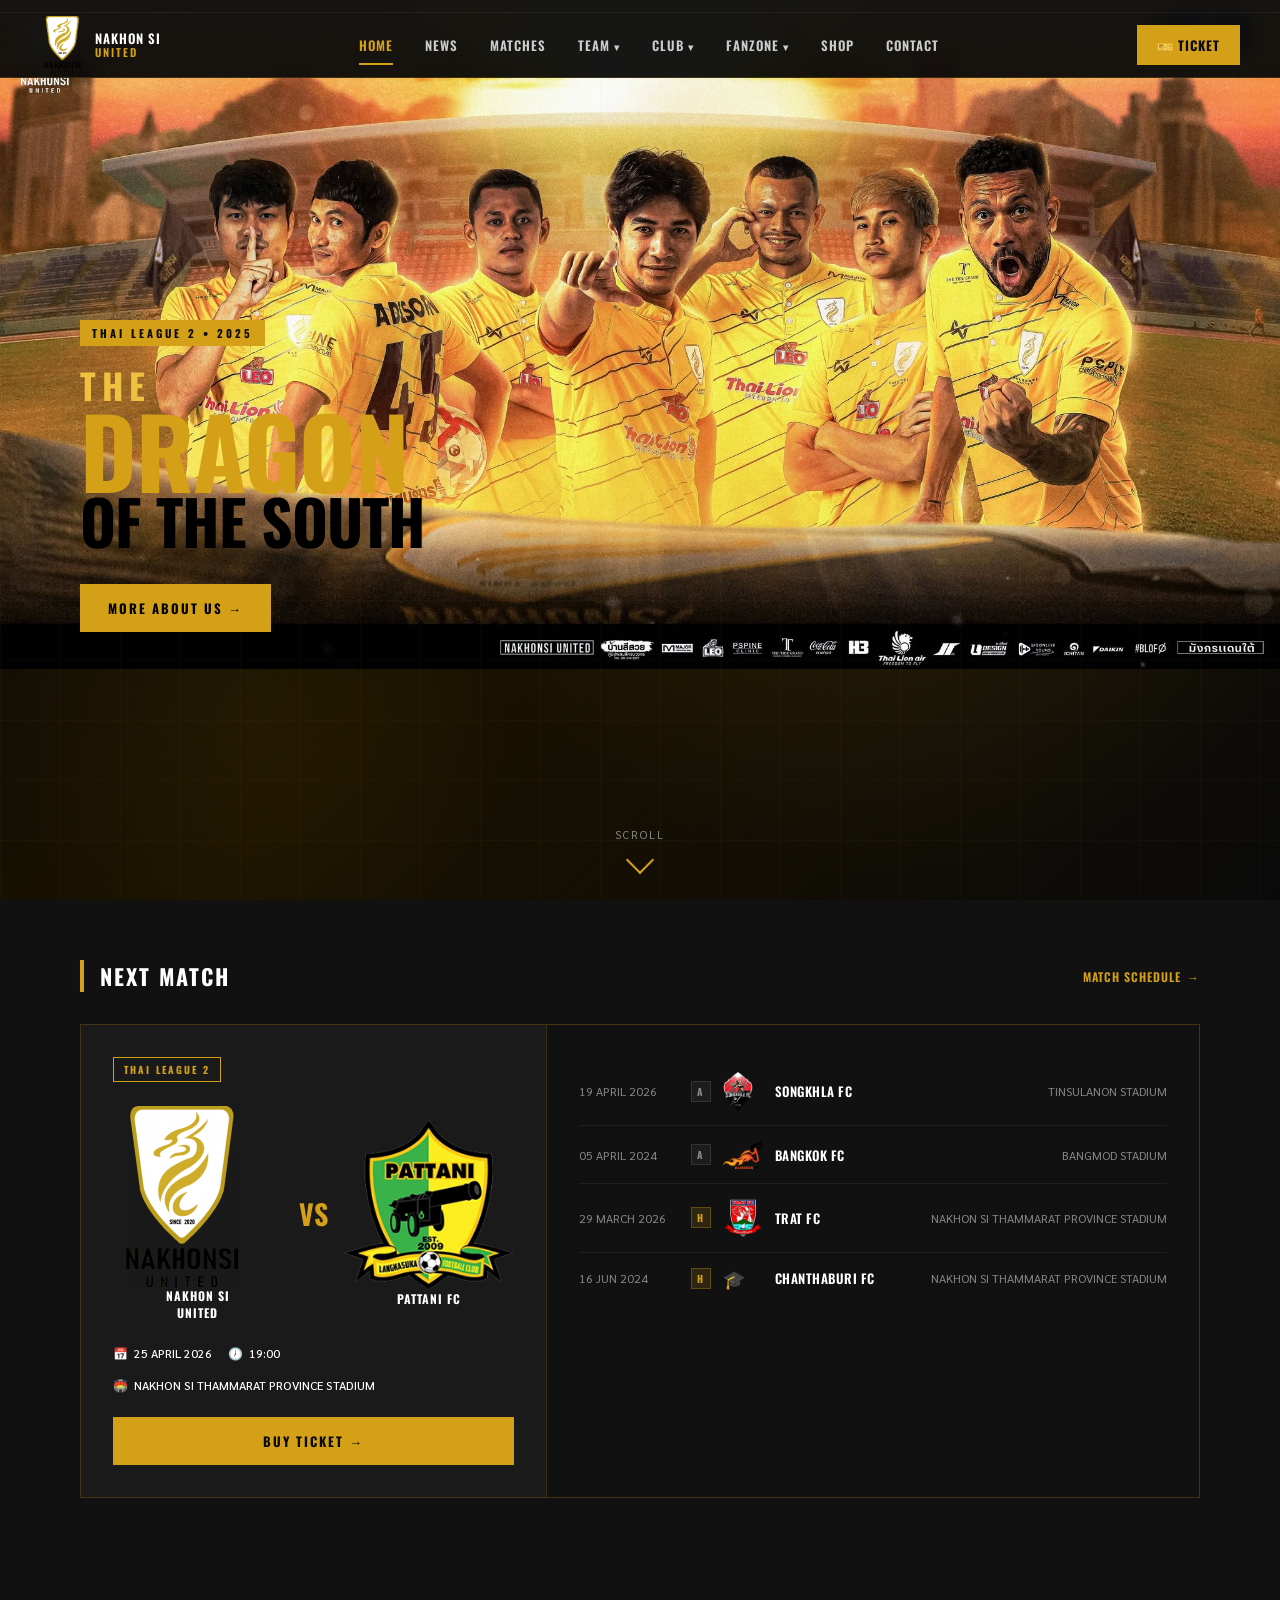
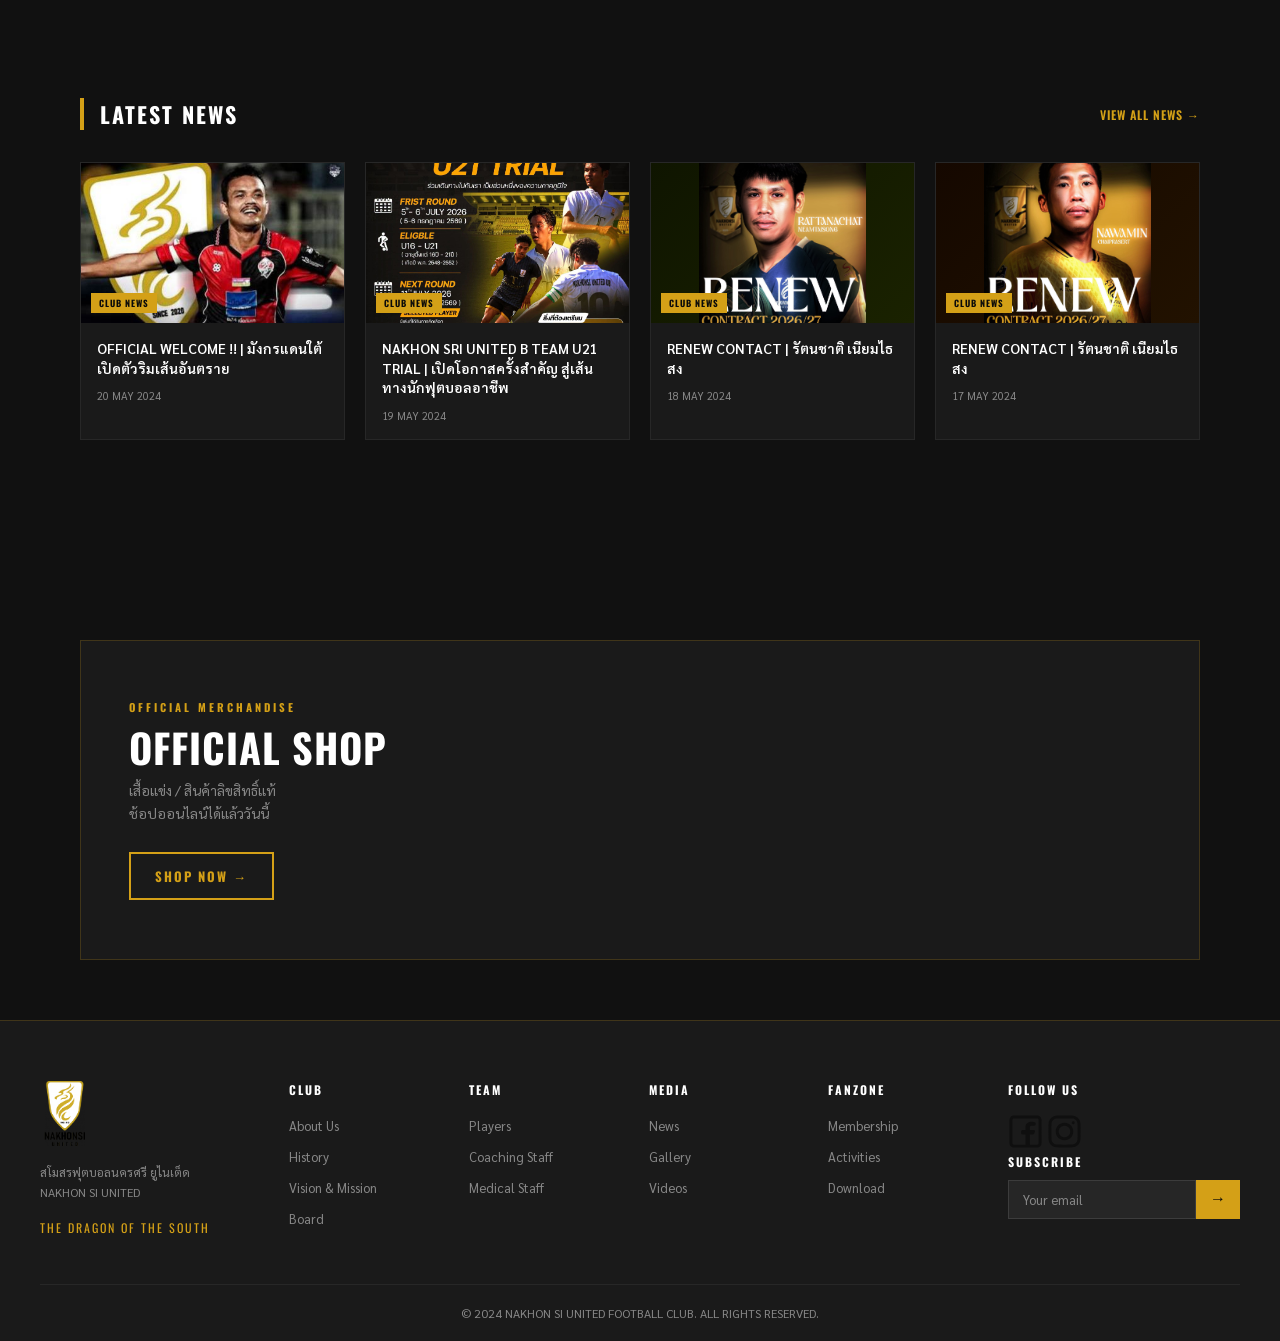
<file: frontend-nakhon/index.html>
<!DOCTYPE html>
<html lang="th">
<head>
<meta charset="UTF-8">
<meta name="viewport" content="width=device-width, initial-scale=1.0">
<title>Nakhon Si United | OFFICIAL WEBSITE</title>
<link href="https://fonts.googleapis.com/css2?family=Oswald:wght@400;500;600;700&family=Sarabun:wght@300;400;500;600;700&display=swap" rel="stylesheet">
<link rel="stylesheet" href="style.css">
<link rel="icon" href="img/nakhonsi.png" type="image/x-icon">
<style>
  
</style>
</head>
<body>

<!-- NAVBAR -->
<nav class="navbar">
  <div class="nav-top">
  </div>
  <div class="nav-main">
    <a href="#" class="nav-logo">
      <img src="img/nakhonsi.png" style="width: 45px;" alt="">
      <div class="nav-logo-text">NAKHON SI<span>UNITED</span></div>
    </a>
    <div class="nav-links">
      <a href="#" class="active">HOME</a>
      <a href="#news">NEWS</a>
      <a href="#">MATCHES</a>
      <div class="nav-drop">
        <button class="nav-drop-btn">TEAM</button>
        <div class="nav-dropdown">
          <a href="#">Players</a>
          <a href="#">Coaching Staff</a>
          <a href="#">Medical Staff</a>
        </div>
      </div>
      <div class="nav-drop">
        <button class="nav-drop-btn">CLUB</button>
        <div class="nav-dropdown">
          <a href="#">About Us</a>
          <a href="#">History</a>
          <a href="#">Vision & Mission</a>
          <a href="#">Board</a>
        </div>
      </div>
      <div class="nav-drop">
        <button class="nav-drop-btn">FANZONE</button>
        <div class="nav-dropdown">
          <a href="#">Membership</a>
          <a href="#">Activities</a>
          <a href="#">Download</a>
        </div>
      </div>
      <a href="#">SHOP</a>
      <a href="#footer">CONTACT</a>
    </div>
    <a href="#" class="btn-ticket">🎫 TICKET</a>
    <button class="hamburger" id="hamburger" aria-label="เมนู">
      <span></span><span></span><span></span>
    </button>
  </div>
</nav>

<!-- MOBILE MENU -->
<div class="mobile-menu" id="mobileMenu">
  <a href="#">HOME</a>
  <a href="#news">NEWS</a>
  <a href="#">MATCHES</a>
  <a href="#">TEAM</a>
  <a href="#">CLUB</a>
  <a href="#">FANZONE</a>
  <a href="#">SHOP</a>
  <a href="#footer">CONTACT</a>
  <a href="#" style="color: var(--gold); margin-top: 16px;">🎫 BUY TICKET</a>
</div>

<!-- HERO -->
<section class="hero">
  <div class="hero-bg">
    <img src="img/banner-nakhonsi.jpg" alt="">
  </div>
  <div class="hero-grid-overlay"></div>
  <div class="hero-inner">
    <div class="hero-content">
      <div class="hero-eyebrow">THAI LEAGUE 2 • 2025</div>
      <h1 class="hero-title">
        <span class="the">THE</span>
        <span class="dragon">DRAGON</span>
        <span class="south">OF THE SOUTH</span>
      </h1>
      <p class="hero-subtitle"></p>
      <a href="#" class="hero-cta">MORE ABOUT US →</a>
      <div class="hero-stats">
        <div class="hero-stat">
          <!-- hero stats -->
        </div>
        
        <!-- hero stats -->
      </div>
    </div>
    
  </div>
  <div class="hero-scroll-hint">
    <span>SCROLL</span>
    <div class="scroll-arrow"></div>
  </div>
</section>

<!-- NEXT MATCH + SCHEDULE -->
<div style="background: var(--dark);">
  <div style="max-width:1200px; margin:0 auto; padding:60px 40px;" class="section-padded">
    <div class="section-header">
      <h2 class="section-title">NEXT MATCH</h2>
      <a href="#" class="view-all">MATCH SCHEDULE <span>→</span></a>
    </div>
    <div class="matches-wrapper">
      <div class="next-match-panel">
        <div class="league-badge">THAI LEAGUE 2</div>
        <div class="match-teams">
          <div class="team-card">
            <div class="schedule-logo"><img src="img/nakhonsi.png" alt=""></div>
            <div class="team-name">NAKHON SI<br>UNITED</div>
          </div>
          <div class="vs-text">VS</div>
          <div class="team-card">
            <div class="schedule-logo"><img src="img/pattani.jpg" alt=""></div>
            <div class="team-name">PATTANI FC</div>
          </div>
        </div>
        <div class="match-meta">
          <div class="match-meta-item">📅 <span>25 APRIL 2026</span></div>
          <div class="match-meta-item">🕖 <span>19:00</span></div>
          <div class="match-meta-item">🏟️ <span>NAKHON SI THAMMARAT PROVINCE STADIUM</span></div>
        </div>
        <button class="btn-buy">BUY TICKET →</button>
      </div>
      <div class="schedule-panel">
        <div class="schedule-item">
          <span class="schedule-date">19 APRIL 2026</span>
          <span class="schedule-ht a">A</span>
          <span class="schedule-logo"><img src="img/Songkhla_2011.png" style="width: 30px;" alt=""></span>
          <span class="schedule-opponent">SONGKHLA FC</span>
          <span class="schedule-venue">TINSULANON STADIUM</span>
        </div>
        <div class="schedule-item">
          <span class="schedule-date">05 APRIL 2024</span>
          <span class="schedule-ht a">A</span>
          <span class="schedule-logo"><img src="img/Bangkok_FC,_2019.png" alt=""></span>
          <span class="schedule-opponent">BANGKOK FC</span>
          <span class="schedule-venue">BANGMOD STADIUM</span>
        </div>
        <div class="schedule-item">
          <span class="schedule-date">29 MARCH 2026</span>
          <span class="schedule-ht h">H</span>
          <span class="schedule-logo"><img src="img/Trat-FC.png" alt=""></span>
          <span class="schedule-opponent">TRAT FC</span>
          <span class="schedule-venue">NAKHON SI THAMMARAT PROVINCE STADIUM</span>
        </div>
        <div class="schedule-item">
          <span class="schedule-date">16 JUN 2024</span>
          <span class="schedule-ht h">H</span>
          <span class="schedule-logo">🎓</span>
          <span class="schedule-opponent">CHANTHABURI FC</span>
          <span class="schedule-venue">NAKHON SI THAMMARAT PROVINCE STADIUM</span>
        </div>
      </div>
    </div>
  </div>
</div>

<!-- LATEST NEWS -->
<div class="section-full" id="news">
  <div class="section" style="padding-top:60px; padding-bottom:60px;">
    <div class="section-header">
      <h2 class="section-title">LATEST NEWS</h2>
      <a href="#" class="view-all">VIEW ALL NEWS →</a>
    </div>
    <div class="news-grid">
      <article class="news-card">
        <div class="news-thumb" style="background: linear-gradient(135deg,#1a1200,#2a2000);">
          <img src="img/contact/fix-news-tranfer.jpg" alt="">
          <span class="news-badge">CLUB NEWS</span>
        </div>
        <div class="news-body">
          <h3 class="news-title"> OFFICIAL WELCOME !! | มังกรแดนใต้เปิดตัวริมเส้นอันตราย </h3>
          <p class="news-date">20 MAY 2024</p>
        </div>
      </article>
      <article class="news-card">
        <div class="news-thumb" style="background: linear-gradient(135deg,#001520,#002030);">
          <img src="img/U21B-Team.jpg" alt="">
          <span class="news-badge">CLUB NEWS</span>
        </div>
        <div class="news-body">
          <h3 class="news-title">NAKHON SRI UNITED B TEAM U21 TRIAL | เปิดโอกาสครั้งสำคัญ สู่เส้นทางนักฟุตบอลอาชีพ</h3>
          <p class="news-date">19 MAY 2024</p>
        </div>
      </article>
      <article class="news-card">
        <div class="news-thumb" style="background: linear-gradient(135deg,#0f1500,#1a2200);">
          <img src="img/contact/renew-tranfer.jpg" style="height: 200px;" alt="">
          <span class="news-badge">CLUB NEWS</span>
        </div>
        <div class="news-body">
          <h3 class="news-title">RENEW CONTACT | รัตนชาติ เนียมไธสง</h3>
          <p class="news-date">18 MAY 2024</p>
        </div>
      </article>
      <article class="news-card">
        <div class="news-thumb" style="background: linear-gradient(135deg,#150800,#221200);">
          <img src="img/contact/renew-tranfer2.jpg" style="position: absolute; height: 200px;" alt="">
          <span class="news-badge">CLUB NEWS</span>
        </div>
        <div class="news-body">
          <h3 class="news-title">RENEW CONTACT | รัตนชาติ เนียมไธสง</h3>
          <p class="news-date">17 MAY 2024</p>
        </div>
      </article>
    </div>
  </div>
</div>

<!-- OFFICIAL SHOP -->
<div style="background: var(--dark); padding: 0;">
  <div style="max-width:1200px; margin:0 auto; padding:60px 40px;">
    <div class="shop-banner">
      <div class="shop-content">
        <p class="shop-eyebrow">OFFICIAL MERCHANDISE</p>
        <h2 class="shop-title">OFFICIAL SHOP</h2>
        <p class="shop-subtitle">เสื้อแข่ง / สินค้าลิขสิทธิ์แท้<br>ช้อปออนไลน์ได้แล้ววันนี้</p>
        <a href="#" class="btn-shop">SHOP NOW →</a>
      </div>
      
    </div>
  </div>
</div>

<!-- FOOTER -->
<footer id="footer">
  <div class="footer-grid">
    <div class="footer-brand">
      <div class="footer-logo">
        <img src="img/nakhonsi.png" style="width: 50px;" alt="">
        
      </div>
      <p class="footer-desc">สโมสรฟุตบอลนครศรี ยูไนเต็ด<br>NAKHON SI UNITED</p>
      <p class="footer-tagline">THE DRAGON OF THE SOUTH</p>
    </div>
    <div>
      <p class="footer-col-title">CLUB</p>
      <ul class="footer-links">
        <li><a href="#">About Us</a></li>
        <li><a href="#">History</a></li>
        <li><a href="#">Vision & Mission</a></li>
        <li><a href="#">Board</a></li>
      </ul>
    </div>
    <div>
      <p class="footer-col-title">TEAM</p>
      <ul class="footer-links">
        <li><a href="#">Players</a></li>
        <li><a href="#">Coaching Staff</a></li>
        <li><a href="#">Medical Staff</a></li>
      </ul>
    </div>
    <div>
      <p class="footer-col-title">MEDIA</p>
      <ul class="footer-links">
        <li><a href="#">News</a></li>
        <li><a href="#">Gallery</a></li>
        <li><a href="#">Videos</a></li>
      </ul>
    </div>
    <div>
      <p class="footer-col-title">FANZONE</p>
      <ul class="footer-links">
        <li><a href="#">Membership</a></li>
        <li><a href="#">Activities</a></li>
        <li><a href="#">Download</a></li>
      </ul>
    </div>
    <div>
      <p class="footer-col-title">FOLLOW US</p>
      <div class="">
        <a href="https://www.facebook.com/nakhonsiutd" target="_blank"><svg style="width: 35px;" viewBox="0 0 24 24" fill="none" xmlns="http://www.w3.org/2000/svg"><g id="SVGRepo_bgCarrier" stroke-width="0"></g><g id="SVGRepo_tracerCarrier" stroke-linecap="round" stroke-linejoin="round"></g><g id="SVGRepo_iconCarrier"> <path fill-rule="evenodd" clip-rule="evenodd" d="M20 1C21.6569 1 23 2.34315 23 4V20C23 21.6569 21.6569 23 20 23H4C2.34315 23 1 21.6569 1 20V4C1 2.34315 2.34315 1 4 1H20ZM20 3C20.5523 3 21 3.44772 21 4V20C21 20.5523 20.5523 21 20 21H15V13.9999H17.0762C17.5066 13.9999 17.8887 13.7245 18.0249 13.3161L18.4679 11.9871C18.6298 11.5014 18.2683 10.9999 17.7564 10.9999H15V8.99992C15 8.49992 15.5 7.99992 16 7.99992H18C18.5523 7.99992 19 7.5522 19 6.99992V6.31393C19 5.99091 18.7937 5.7013 18.4813 5.61887C17.1705 5.27295 16 5.27295 16 5.27295C13.5 5.27295 12 6.99992 12 8.49992V10.9999H10C9.44772 10.9999 9 11.4476 9 11.9999V12.9999C9 13.5522 9.44771 13.9999 10 13.9999H12V21H4C3.44772 21 3 20.5523 3 20V4C3 3.44772 3.44772 3 4 3H20Z" fill="#0F0F0F"></path> </g></svg></a>
        <a href="https://www.instagram.com/nakhonsi_united/" target="_blank"><svg style="width: 35px;" viewBox="0 0 24 24" fill="none" xmlns="http://www.w3.org/2000/svg"><g id="SVGRepo_bgCarrier" stroke-width="0"></g><g id="SVGRepo_tracerCarrier" stroke-linecap="round" stroke-linejoin="round"></g><g id="SVGRepo_iconCarrier"> <path fill-rule="evenodd" clip-rule="evenodd" d="M12 18C15.3137 18 18 15.3137 18 12C18 8.68629 15.3137 6 12 6C8.68629 6 6 8.68629 6 12C6 15.3137 8.68629 18 12 18ZM12 16C14.2091 16 16 14.2091 16 12C16 9.79086 14.2091 8 12 8C9.79086 8 8 9.79086 8 12C8 14.2091 9.79086 16 12 16Z" fill="#0F0F0F"></path> <path d="M18 5C17.4477 5 17 5.44772 17 6C17 6.55228 17.4477 7 18 7C18.5523 7 19 6.55228 19 6C19 5.44772 18.5523 5 18 5Z" fill="#0F0F0F"></path> <path fill-rule="evenodd" clip-rule="evenodd" d="M1.65396 4.27606C1 5.55953 1 7.23969 1 10.6V13.4C1 16.7603 1 18.4405 1.65396 19.7239C2.2292 20.8529 3.14708 21.7708 4.27606 22.346C5.55953 23 7.23969 23 10.6 23H13.4C16.7603 23 18.4405 23 19.7239 22.346C20.8529 21.7708 21.7708 20.8529 22.346 19.7239C23 18.4405 23 16.7603 23 13.4V10.6C23 7.23969 23 5.55953 22.346 4.27606C21.7708 3.14708 20.8529 2.2292 19.7239 1.65396C18.4405 1 16.7603 1 13.4 1H10.6C7.23969 1 5.55953 1 4.27606 1.65396C3.14708 2.2292 2.2292 3.14708 1.65396 4.27606ZM13.4 3H10.6C8.88684 3 7.72225 3.00156 6.82208 3.0751C5.94524 3.14674 5.49684 3.27659 5.18404 3.43597C4.43139 3.81947 3.81947 4.43139 3.43597 5.18404C3.27659 5.49684 3.14674 5.94524 3.0751 6.82208C3.00156 7.72225 3 8.88684 3 10.6V13.4C3 15.1132 3.00156 16.2777 3.0751 17.1779C3.14674 18.0548 3.27659 18.5032 3.43597 18.816C3.81947 19.5686 4.43139 20.1805 5.18404 20.564C5.49684 20.7234 5.94524 20.8533 6.82208 20.9249C7.72225 20.9984 8.88684 21 10.6 21H13.4C15.1132 21 16.2777 20.9984 17.1779 20.9249C18.0548 20.8533 18.5032 20.7234 18.816 20.564C19.5686 20.1805 20.1805 19.5686 20.564 18.816C20.7234 18.5032 20.8533 18.0548 20.9249 17.1779C20.9984 16.2777 21 15.1132 21 13.4V10.6C21 8.88684 20.9984 7.72225 20.9249 6.82208C20.8533 5.94524 20.7234 5.49684 20.564 5.18404C20.1805 4.43139 19.5686 3.81947 18.816 3.43597C18.5032 3.27659 18.0548 3.14674 17.1779 3.0751C16.2777 3.00156 15.1132 3 13.4 3Z" fill="#0F0F0F"></path> </g></svg></a>
      </div>
      <p class="footer-col-title" style="margin-bottom:10px;">SUBSCRIBE</p>
      <div class="newsletter-form">
        <input type="email" placeholder="Your email">
        <button>→</button>
      </div>
    </div>
  </div>
  <div class="footer-bottom">
    <p>© 2024 NAKHON SI UNITED FOOTBALL CLUB. ALL RIGHTS RESERVED.</p>
  </div>
</footer>

<script src="main.js"></script>
</body>
</html>
</file>
<file: frontend-nakhon/style.css>
*, *::before, *::after { box-sizing: border-box; margin: 0; padding: 0; }

  :root {
    --gold: #D4A017;
    --gold-light: #F0C040;
    --gold-dark: #A07810;
    --black: #0A0A0A;
    --dark: #111111;
    --dark2: #1A1A1A;
    --dark3: #222222;
    --white: #FFFFFF;
    --gray: #888888;
    --gray-light: #CCCCCC;
    --font-display: 'Oswald', sans-serif;
    --font-body: 'Sarabun', sans-serif;
  }

  html { scroll-behavior: smooth; }
  body { background: var(--black); color: var(--white); font-family: var(--font-body); overflow-x: hidden; scroll-behavior: smooth; }
  a { text-decoration: none; color: inherit; }
  img { max-width: 100%; display: block; }

  /* ── NAVBAR ── */
  .navbar {
    position: fixed; top: 0; left: 0; right: 0; z-index: 1000;
    background: rgba(10,10,10,0.95);
    border-bottom: 1px solid rgba(212,160,23,0.2);
    backdrop-filter: blur(8px);
  }
  .nav-top {
    display: flex; justify-content: flex-end; align-items: center;
    gap: 12px; padding: 6px 40px;
    border-bottom: 1px solid rgba(255,255,255,0.06);
    font-size: 12px; color: var(--gray);
  }
  .nav-top a:hover { color: var(--gold); }
  .nav-social { display: flex; gap: 10px; }
  .nav-social a { font-size: 14px; }
  .nav-lang { display: flex; gap: 8px; }
  .nav-lang a { padding: 2px 6px; }
  .nav-lang a.active { color: var(--gold); font-weight: 600; }
  .nav-divider { color: rgba(255,255,255,0.2); }

  .nav-main {
    display: flex; align-items: center; justify-content: space-between;
    padding: 0 40px; height: 64px;
  }
  .nav-logo {
    display: flex;
    align-items: center;
    gap: 10px;
  }

  @keyframes fadeSlideIn {
  from { opacity: 0; transform: translateX(-32px); }
  to   { opacity: 1; transform: translateX(0); }
}

  .nav-logo-icon {
    width: 44px; height: 44px; background: var(--gold);
    clip-path: polygon(50% 0%, 100% 25%, 100% 75%, 50% 100%, 0% 75%, 0% 25%);
    display: flex; align-items: center; justify-content: center;
    font-size: 18px; font-weight: 700; color: var(--black);
    font-family: var(--font-display);
  }
  .nav-logo-text { font-family: var(--font-display); font-size: 13px; font-weight: 600; line-height: 1.2; letter-spacing: 1px; }
  .nav-logo-text span { color: var(--gold); display: block; font-size: 11px; letter-spacing: 2px; }

  .nav-links { display: flex; align-items: center; gap: 4px; }
  .nav-links a, .nav-drop-btn {
    padding: 8px 14px; font-size: 13px; font-weight: 600;
    font-family: var(--font-display); letter-spacing: 1px;
    color: var(--gray-light); transition: color 0.2s;
    background: none; border: none; cursor: pointer;
    position: relative;
  }
  .nav-links a:hover, .nav-drop-btn:hover, .nav-links a.active { color: var(--gold); }
  .nav-links a.active::after {
    content: ''; position: absolute; bottom: -2px; left: 14px; right: 14px;
    height: 2px; background: var(--gold);
  }
  .nav-drop { position: relative; }
  .nav-drop-btn::after { content: ' ▾'; font-size: 10px; }
  .nav-dropdown {
    display: none; position: absolute; top: 100%; left: 0;
    background: var(--dark2); border: 1px solid rgba(212,160,23,0.2);
    min-width: 140px; padding: 8px 0;
  }
  .nav-drop:hover .nav-dropdown { display: block; }
  .nav-dropdown a { display: block; padding: 8px 16px; font-size: 13px; color: var(--gray-light); }
  .nav-dropdown a:hover { color: var(--gold); background: rgba(212,160,23,0.05); }

  .btn-ticket {
    display: flex; align-items: center; gap: 6px;
    background: var(--gold); color: var(--black);
    padding: 10px 20px; font-family: var(--font-display);
    font-size: 13px; font-weight: 700; letter-spacing: 1px;
    border: none; cursor: pointer; transition: background 0.2s;
  }
  .btn-ticket:hover { background: var(--gold-light); }

  .hamburger {
    display: none; flex-direction: column; gap: 5px;
    background: none; border: none; cursor: pointer; padding: 8px;
  }
  .hamburger span { display: block; width: 24px; height: 2px; background: var(--white); transition: 0.3s; }

  .mobile-menu {
    display: none; position: fixed; top: 0; left: 0; right: 0; bottom: 0;
    background: var(--black); z-index: 999; padding: 80px 30px 30px;
    flex-direction: column; gap: 4px;
  }
  .mobile-menu.open { display: flex; }
  .mobile-menu a, .mobile-menu button {
    padding: 14px 0; font-family: var(--font-display); font-size: 18px;
    font-weight: 600; letter-spacing: 1px; color: var(--white);
    border: none; background: none; cursor: pointer; text-align: left;
    border-bottom: 1px solid rgba(255,255,255,0.06);
  }
  .mobile-menu a:hover { color: var(--gold); }

  /* ── HERO ── */
  .hero {
    min-height: 100vh; position: relative; overflow: hidden;
    display: flex; align-items: center;
    background: linear-gradient(135deg, #0A0A0A 0%, #1A1200 50%, #0A0A0A 100%);
    padding-top: 100px;
  }
  .hero-bg {
    position: absolute; inset: 0;
    background:
      radial-gradient(ellipse 60% 80% at 70% 50%, rgba(212,160,23,0.12) 0%, transparent 60%),
      radial-gradient(ellipse 40% 60% at 20% 80%, rgba(212,160,23,0.06) 0%, transparent 50%);
  }
  .hero-grid-overlay {
    position: absolute; inset: 0; opacity: 0.03;
    background-image: linear-gradient(rgba(212,160,23,1) 1px, transparent 1px),
      linear-gradient(90deg, rgba(212,160,23,1) 1px, transparent 1px);
    background-size: 60px 60px;
  }
  .hero-inner {
    position: relative; z-index: 2; width: 100%; max-width: 1200px;
    margin: 0 auto; padding: 0 40px;
    display: grid; grid-template-columns: 1fr 1fr; align-items: center; gap: 40px;
    min-height: calc(100vh - 100px);
  }
  .hero-content { padding: 60px 0; }
  .hero-eyebrow {
    display: inline-block; background: var(--gold); color: var(--black);
    font-family: var(--font-display); font-size: 11px; font-weight: 700;
    letter-spacing: 3px; padding: 5px 12px; margin-bottom: 24px;
  }
  .hero-title {
    font-family: var(--font-display); font-size: clamp(48px, 7vw, 88px);
    font-weight: 700; line-height: 0.9; letter-spacing: -1px;
    text-transform: uppercase;
  }
  .hero-title .the { font-size: 0.4em; color: var(--gold-light); letter-spacing: 6px; display: block; margin-bottom: 4px; }
  .hero-title .dragon { color: var(--gold); font-size: 1.1em; display: block; }
  .hero-title .south { font-size: 0.7em; display: block; color: black; }
  .hero-subtitle {
    font-size: 16px; color: rgba(255,255,255,0.6); margin: 20px 0 36px;
    font-weight: 300; letter-spacing: 0.5px;
  }
  .hero-cta {
    display: inline-flex; align-items: center; gap: 10px;
    border: none;
    padding: 14px 28px; font-family: var(--font-display);
    font-size: 13px; font-weight: 700; letter-spacing: 2px;
    transition: all 0.2s;
    background: var(--gold);
    color: black;
  }
  .hero-cta:hover { padding-right: 60px;padding-left: 60px; }

  .hero-visual {
    position: relative; display: flex; justify-content: center; align-items: center;
    height: 100%;
  }
  .hero-shield {
    width: min(360px, 90%); aspect-ratio: 1;
    position: relative;
  }
  .shield-outer {
    width: 100%; height: 100%;
    clip-path: polygon(50% 0%, 100% 20%, 100% 70%, 50% 100%, 0% 70%, 0% 20%);
    background: linear-gradient(160deg, var(--gold) 0%, var(--gold-dark) 100%);
    display: flex; align-items: center; justify-content: center;
    position: relative;
  }
  .shield-inner {
    width: 82%; height: 82%;
    clip-path: polygon(50% 0%, 100% 20%, 100% 70%, 50% 100%, 0% 70%, 0% 20%);
    background: var(--dark2);
    display: flex; align-items: center; justify-content: center;
    flex-direction: column; gap: 8px;
  }
  .shield-text {
    font-family: var(--font-display); text-align: center; color: var(--gold);
    font-weight: 700; letter-spacing: 2px; text-transform: uppercase;
  }
  .shield-text .big { font-size: 28px; display: block; }
  .shield-text .small { font-size: 10px; display: block; color: rgba(212,160,23,0.6); }
  .shield-dragon {
    font-size: 48px; line-height: 1;
  }
  .hero-stats {
    display: flex; gap: 32px; margin-top: 48px;
  }
  
  .hero-stat .num {
    font-family: var(--font-display); font-size: 32px; font-weight: 700; color: var(--gold);
    line-height: 1;
  }
  .hero-stat .lbl { font-size: 11px; color: var(--gray); letter-spacing: 1px; margin-top: 2px; }
  .hero-scroll-hint {
    position: absolute; bottom: 30px; left: 50%; transform: translateX(-50%);
    display: flex; flex-direction: column; align-items: center; gap: 8px;
    color: var(--gray); font-size: 11px; letter-spacing: 2px;
    animation: bounce 2s infinite;
  }
  @keyframes bounce { 0%,100%{transform:translateX(-50%) translateY(0)} 50%{transform:translateX(-50%) translateY(6px)} }
  .scroll-arrow { width: 20px; height: 20px; border-right: 2px solid var(--gold); border-bottom: 2px solid var(--gold); transform: rotate(45deg); }

  /* ── SECTIONS ── */
  .section { padding: 80px 40px; max-width: 1200px; margin: 0 auto; }
  .section-full { padding: 80px 0; background: var(--dark); }
  .section-full .section { padding-top: 0; padding-bottom: 0; }

  .section-header {
    display: flex; justify-content: space-between; align-items: center;
    margin-bottom: 32px;
  }
  .section-title {
    font-family: var(--font-display); font-size: 22px; font-weight: 700;
    letter-spacing: 2px; text-transform: uppercase;
    border-left: 4px solid var(--gold); padding-left: 16px;
  }
  .view-all {
    font-family: var(--font-display); font-size: 12px; font-weight: 600;
    letter-spacing: 1px; color: var(--gold); display: flex; align-items: center; gap: 6px;
  }
  .view-all:hover { color: var(--gold-light); }

  /* ── NEXT MATCH ── */
  .matches-wrapper {
    display: grid; grid-template-columns: 1fr 1.4fr; gap: 0;
    border: 1px solid rgba(212,160,23,0.25);
  }
  .next-match-panel {
    padding: 32px; background: var(--dark2);
    border-right: 1px solid rgba(212,160,23,0.15);
  }
  .league-badge {
    display: inline-block; border: 1px solid var(--gold);
    color: var(--gold); font-size: 10px; font-weight: 700;
    font-family: var(--font-display); letter-spacing: 2px;
    padding: 4px 10px; margin-bottom: 24px;
  }
  .match-teams {
    display: flex; align-items: center; justify-content: space-between; gap: 16px;
    margin-bottom: 24px;
  }
  .team-card { text-align: center; flex: 1; }
  .team-badge {
    width: 64px; height: 64px; margin: 0 auto 10px;
    background: rgba(212,160,23,0.1); border: 2px solid rgba(212,160,23,0.3);
    clip-path: polygon(50% 0%, 100% 20%, 100% 70%, 50% 100%, 0% 70%, 0% 20%);
    display: flex; align-items: center; justify-content: center;
    font-size: 22px;
  }
  .team-name { font-family: var(--font-display); font-size: 12px; font-weight: 700; letter-spacing: 1px; }
  .vs-text { font-family: var(--font-display); font-size: 28px; font-weight: 700; color: var(--gold); flex-shrink: 0; }
  .match-meta {
    display: flex; gap: 16px; flex-wrap: wrap; margin-bottom: 24px;
    font-size: 12px; color: var(--gray);
  }
  .match-meta-item { display: flex; align-items: center; gap: 6px; }
  .match-meta-item span { color: var(--white); font-weight: 500; }
  .btn-buy {
    display: flex; align-items: center; justify-content: center; gap: 8px;
    width: 100%; background: var(--gold); color: var(--black);
    padding: 14px; font-family: var(--font-display); font-size: 13px; font-weight: 700;
    letter-spacing: 2px; border: none; cursor: pointer; transition: background 0.2s;
  }
  .btn-buy:hover { background: var(--gold-light); }

  .schedule-panel { padding: 32px; }
  .schedule-item {
    display: grid; grid-template-columns: 100px 20px 40px auto 1fr;
    align-items: center; gap: 12px;
    padding: 14px 0; border-bottom: 1px solid rgba(255,255,255,0.06);
    font-size: 13px; transition: background 0.15s;
  }
  .schedule-item:hover { background: rgba(212,160,23,0.04); margin: 0 -12px; padding: 14px 12px; }
  .schedule-item:last-child { border-bottom: none; }
  .schedule-date { color: var(--gray); font-size: 12px; }
  .schedule-ht {
    font-size: 10px; font-weight: 700; padding: 2px 5px;
    font-family: var(--font-display); letter-spacing: 1px;
  }
  .schedule-ht.h { background: rgba(212,160,23,0.15); color: var(--gold); border: 1px solid rgba(212,160,23,0.3); }
  .schedule-ht.a { background: rgba(255,255,255,0.05); color: var(--gray); border: 1px solid rgba(255,255,255,0.1); }
  .schedule-opponent { font-family: var(--font-display); font-size: 13px; font-weight: 600; letter-spacing: 0.5px; }
  .schedule-venue { font-size: 12px; color: var(--gray); text-align: right; }
  .schedule-logo { font-size: 18px; }

  /* ── NEWS ── */
  .news-grid {
    display: grid; grid-template-columns: repeat(4, 1fr); gap: 20px;
  }
  .news-card {
    background: var(--dark2); overflow: hidden;
    border: 1px solid rgba(255,255,255,0.06);
    transition: border-color 0.2s, transform 0.2s;
  }
  .news-card:hover { border-color: rgba(212,160,23,0.4); transform: translateY(-4px); }
  .news-thumb {
    height: 160px; position: relative; overflow: hidden;
    background: var(--dark3);
    display: flex; align-items: center; justify-content: center;
    font-size: 40px;
  }
  .news-thumb-bg {
    position: absolute; inset: 0;
  }
  .news-badge {
    position: absolute; bottom: 10px; left: 10px;
    background: var(--gold); color: var(--black);
    font-family: var(--font-display); font-size: 9px; font-weight: 700;
    letter-spacing: 1px; padding: 3px 8px;
  }
  .news-body { padding: 16px; }
  .news-title { font-size: 14px; font-weight: 600; line-height: 1.4; margin-bottom: 10px; }
  .news-date { font-size: 11px; color: var(--gray); }

  /* ── SHOP ── */
  .shop-banner {
    display: grid; grid-template-columns: 1fr 1fr;
    align-items: center; min-height: 320px;
    background: var(--dark2); border: 1px solid rgba(212,160,23,0.2);
    overflow: hidden; position: relative;
  }
  .shop-content { padding: 48px; }
  .shop-eyebrow {
    font-size: 11px; color: var(--gold); font-family: var(--font-display);
    letter-spacing: 3px; font-weight: 700; margin-bottom: 12px;
  }
  .shop-title {
    font-family: var(--font-display); font-size: 40px; font-weight: 700;
    letter-spacing: 1px; line-height: 1; margin-bottom: 12px;
  }
  .shop-subtitle { font-size: 14px; color: var(--gray); margin-bottom: 28px; line-height: 1.6; }
  .btn-shop {
    display: inline-flex; align-items: center; gap: 8px;
    border: 2px solid var(--gold); color: var(--gold);
    padding: 12px 24px; font-family: var(--font-display);
    font-size: 13px; font-weight: 700; letter-spacing: 2px;
    transition: all 0.2s;
  }
  .btn-shop:hover { background: var(--gold); color: var(--black); }
  .shop-kits {
    display: flex; align-items: center; justify-content: center; gap: 24px; padding: 24px;
    position: relative;
  }
  .kit-card {
    background: var(--dark3); padding: 20px 16px; text-align: center;
    border: 1px solid rgba(255,255,255,0.06);
    min-width: 100px;
  }
  .kit-icon { font-size: 56px; margin-bottom: 8px; }
  .kit-name { font-size: 11px; color: var(--gray); font-family: var(--font-display); letter-spacing: 1px; }

  /* ── FOOTER ── */
  footer {
    background: var(--dark2); border-top: 1px solid rgba(212,160,23,0.2);
    padding: 60px 40px 0;
  }
  .footer-grid {
    max-width: 1200px; margin: 0 auto;
    display: grid; grid-template-columns: 1.5fr repeat(5, 1fr); gap: 40px;
    padding-bottom: 48px;
  }
  
  .footer-logo { display: flex; align-items: center; gap: 10px; margin-bottom: 16px; }
  .footer-desc { font-size: 12px; color: var(--gray); line-height: 1.7; margin-bottom: 16px; }
  .footer-tagline { font-family: var(--font-display); font-size: 12px; color: var(--gold); letter-spacing: 2px; }
  .footer-col-title {
    font-family: var(--font-display); font-size: 12px; font-weight: 700;
    letter-spacing: 2px; color: var(--white); margin-bottom: 16px;
  }
  .footer-links { list-style: none; display: flex; flex-direction: column; gap: 10px; }
  .footer-links a { font-size: 13px; color: var(--gray); transition: color 0.2s; }
  .footer-links a:hover { color: var(--gold); }
  .footer-social { display: flex; gap: 12px; margin-bottom: 20px; }
  .footer-social a {
    width: 36px; height: 36px; background: rgba(212,160,23,0.1);
    border: 1px solid rgba(212,160,23,0.2);
    display: flex; align-items: center; justify-content: center;
    font-size: 16px; transition: all 0.2s;
  }
  .footer-social a:hover { background: var(--gold); color: var(--black); }
  .newsletter-form { display: flex; }
  .newsletter-form input {
    flex: 1; background: rgba(255,255,255,0.05); border: 1px solid rgba(255,255,255,0.1);
    color: var(--white); padding: 10px 14px; font-size: 13px; font-family: var(--font-body);
    outline: none;
  }
  .newsletter-form input::placeholder { color: var(--gray); }
  .newsletter-form button {
    background: var(--gold); border: none; color: var(--black);
    padding: 10px 14px; cursor: pointer; font-size: 16px;
  }
  .footer-bottom {
    border-top: 1px solid rgba(255,255,255,0.06);
    padding: 20px 0; text-align: center;
    font-size: 12px; color: var(--gray);
    max-width: 1200px; margin: 0 auto;
  }

  /* ── RESPONSIVE ── */
  @media (max-width: 1024px) {
    .nav-top, .nav-links, .btn-ticket { display: none !important; }
    .hamburger { display: flex; }
    .nav-main { padding: 0 20px; }
    .hero-inner { grid-template-columns: 1fr; text-align: center; padding: 0 20px; }
    .hero-visual { display: none; }
    .hero-stats { justify-content: center; }
    .section { padding: 60px 20px; }
    .matches-wrapper { grid-template-columns: 1fr; }
    .next-match-panel { border-right: none; border-bottom: 1px solid rgba(212,160,23,0.15); }
    .news-grid { grid-template-columns: repeat(2, 1fr); }
    .shop-banner { grid-template-columns: 1fr; }
    .shop-kits { display: none; }
    .footer-grid { grid-template-columns: 1fr 1fr; gap: 32px; }
    footer { padding: 40px 20px 0; }
    .schedule-item { grid-template-columns: 90px 20px 36px 1fr; }
    .schedule-venue { display: none; }
  }

  @media (max-width: 640px) {
    .hero-title { font-size: 52px; }
    .news-grid { grid-template-columns: 1fr; }
    .footer-grid { grid-template-columns: 1fr; }
    .section { padding: 48px 16px; }
    .shop-content { padding: 32px 24px; }
    .shop-title { font-size: 28px; }
    .schedule-item { grid-template-columns: 80px 18px 1fr; gap: 8px; font-size: 12px; }
    .schedule-logo { display: none; }
  }
</file>
